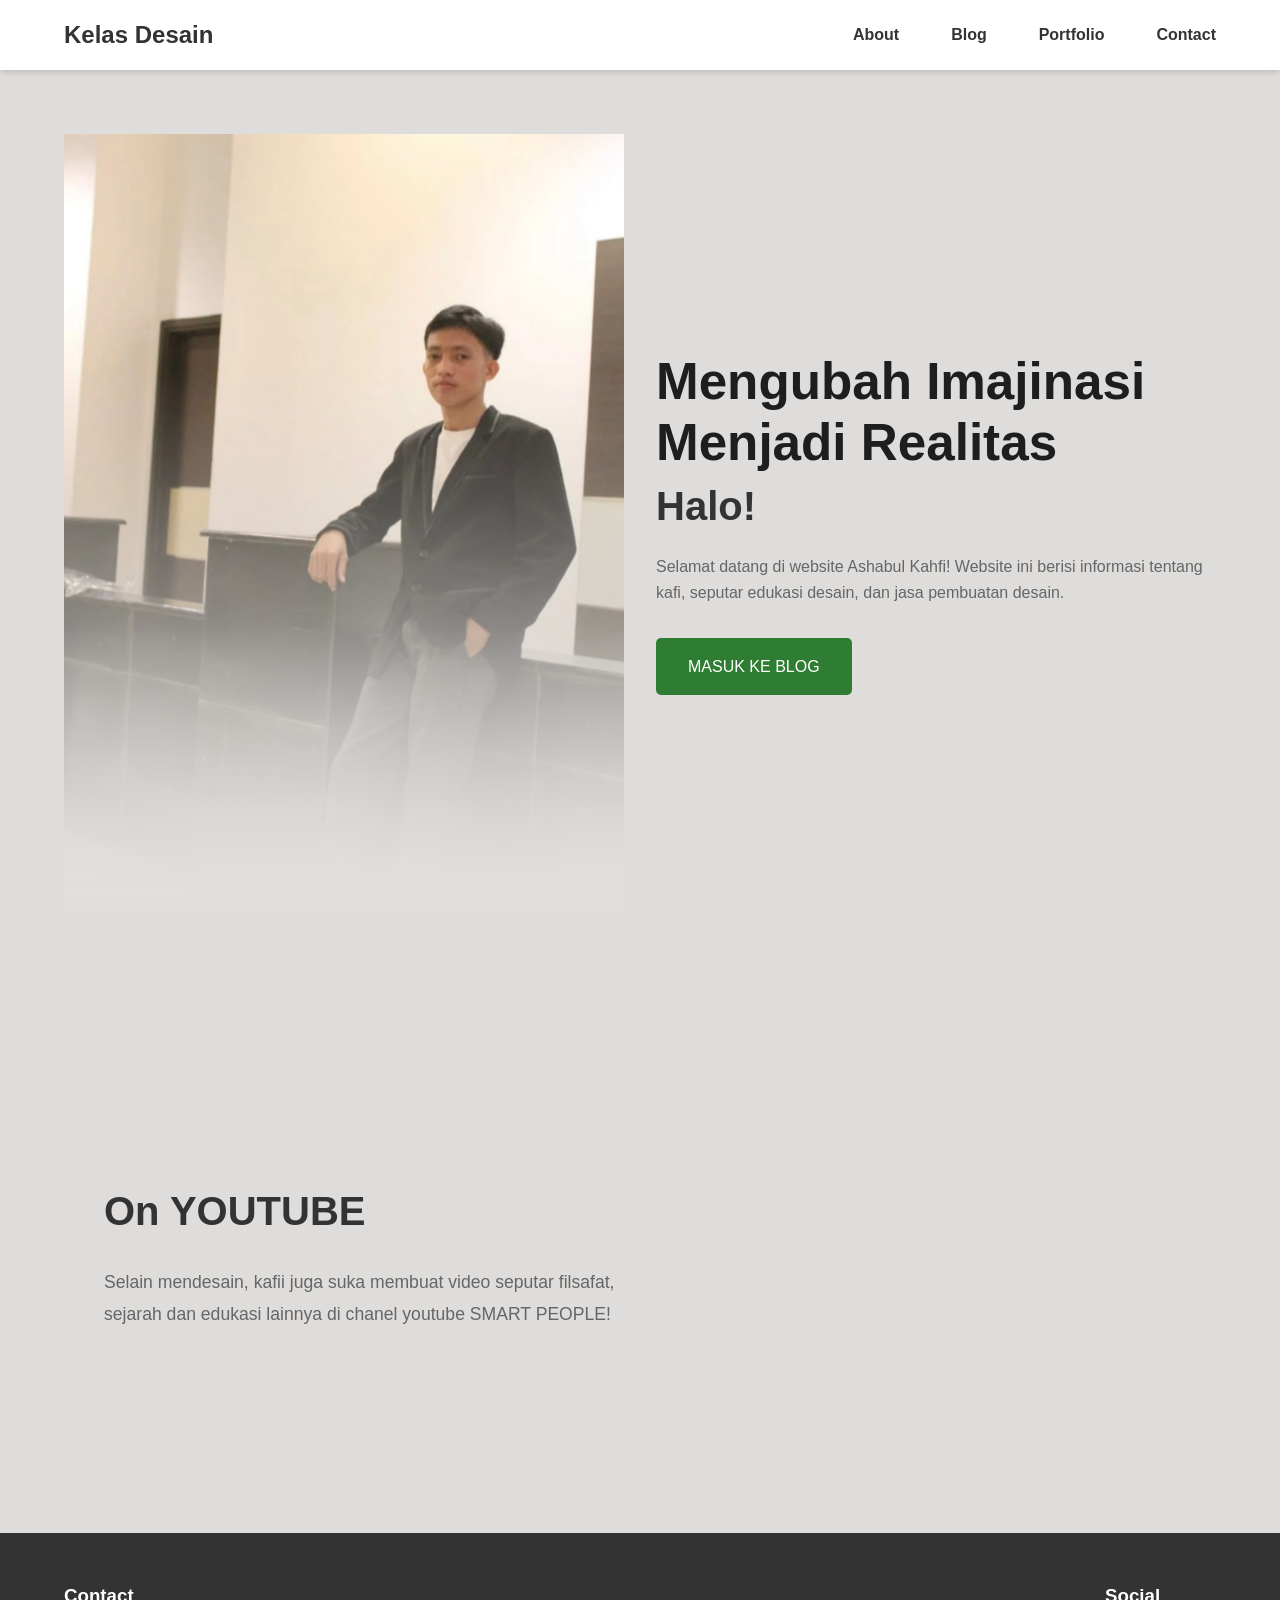
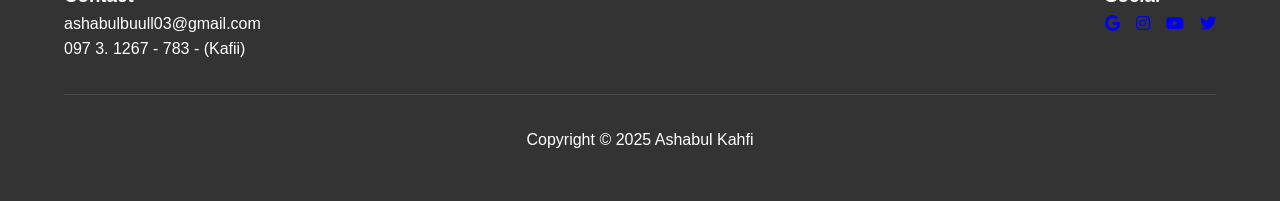
<file: Web Kafii/index.html>
<!DOCTYPE html>
<html lang="id">
<head>
    <meta charset="UTF-8">
    <meta name="viewport" content="width=device-width, initial-scale=1.0">
    <title>Kelas Desain - Ashabul Kahfi</title>
    <link rel="stylesheet" href="style.css">
     <link rel="stylesheet" href="https://cdnjs.cloudflare.com/ajax/libs/font-awesome/6.0.0/css/all.min.css">
</head>
<body>
    <!-- Header/Navbar -->
    <header>
       <div class="logo">
    <h1><a href="index.html" class="active">Kelas Desain</a></h1>
</div>
        <nav>
    <ul>
        <li><a href="about.html">About</a></li>
        <li><a href="blog.html">Blog</a></li>
        <li><a href="portofolio.html">Portfolio</a></li>
        <li><a href="contact.html">Contact</a></li>
    </ul>
</nav>
    </header>

    <!-- Hero Section -->
    <section class="hero">
        <div class="hero-content">
            <div class="hero-image">
                <img class="judul-zoom" src="images/kaa.png" alt="Ashabul Kahfi">
            </div>
            <div class="hero-text">
                <h1 class="judul-zoom">Mengubah Imajinasi Menjadi Realitas</h1>
               <h2 class="zoom-in">Halo!</h2>
<p class="zoom-in delay">Selamat datang di website Ashabul Kahfi! Website ini berisi informasi tentang kafi, seputar edukasi desain, dan jasa pembuatan desain.</p>
                <a href="blog.html" class="cta-button">MASUK KE BLOG</a>
            </div>
        </div>
    </section>

    <!-- YouTube Section -->
   <section class="youtube-section">
    <div class="youtube-content">
        <h2>On YOUTUBE</h2>
        <p>Selain mendesain, kafii juga suka membuat video seputar filsafat, sejarah dan edukasi lainnya di chanel youtube SMART PEOPLE!</p>
    </div>
    <div class="video-container">
        <iframe src="https://www.youtube.com/embed/p11w27lp5Cg?si=Sreh4kD2ENLr9nOO" frameborder="0" allow="accelerometer; autoplay; clipboard-write; encrypted-media; gyroscope; picture-in-picture" allowfullscreen></iframe>
    </div>
</section>

    <!-- Footer -->
    <footer>
        <div class="footer-content">
            <div class="contact">
                <h3>Contact</h3>
                <p>ashabulbuull03@gmail.com</p>
                <p>097 3. 1267 - 783 - (Kafii)</p>
            </div>
            <div class="social">
                <h3>Social</h3>
                <div class="social-icons">
                    <a href="#" class="social-icon"><i class="fab fa-google"></i></a>
                    <a href="https://www.instagram.com/imkahfii?igsh=YW9tcmI2eHExZW9m&utm_source=qr" class="social-icon"><i class="fab fa-instagram"></i></a>
                    <a href="https://www.youtube.com/@SMARTPEOPLE03" class="social-icon"><i class="fab fa-youtube"></i></a>
                    <a href="#" class="social-icon"><i class="fab fa-twitter"></i></a>
                </div>
            </div>
        </div>
        <div class="copyright">
            <p>Copyright © 2025 Ashabul Kahfi</p>
        </div>
    </footer>
</body>
</html>
</file>
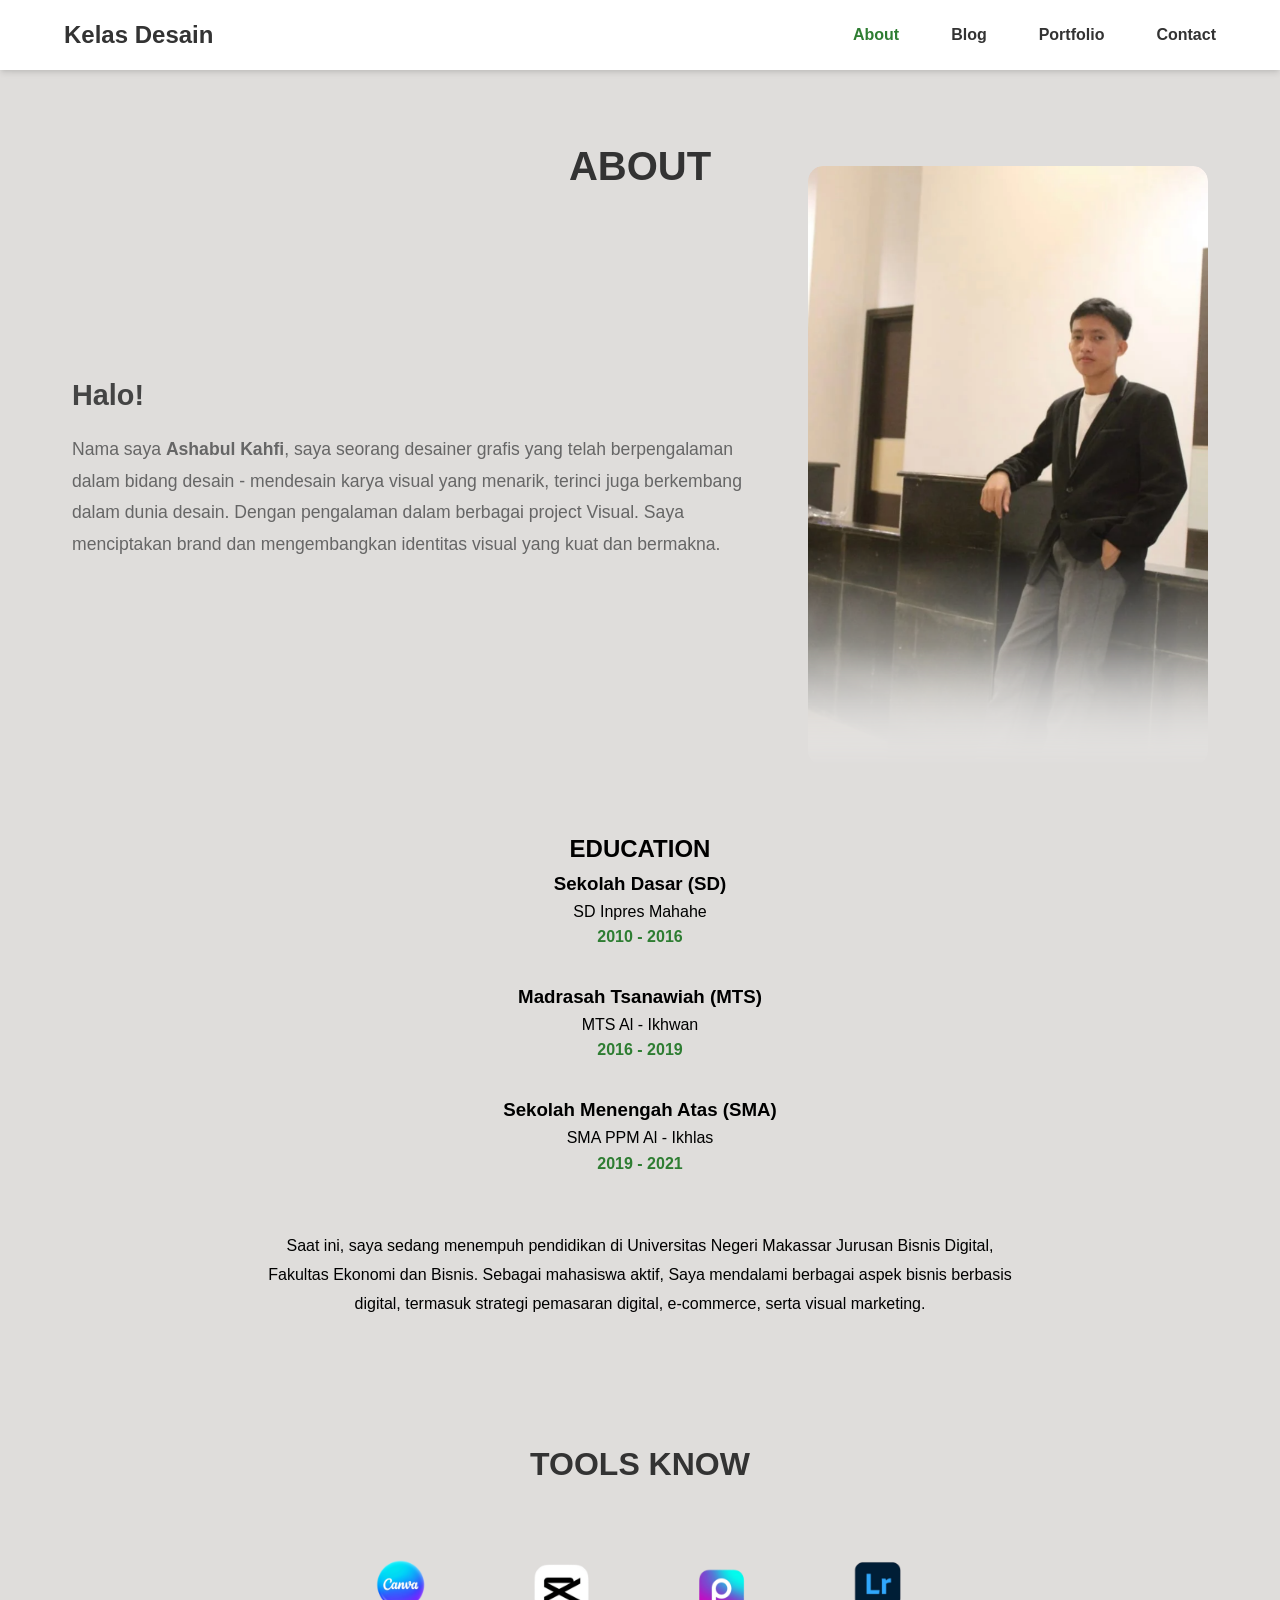
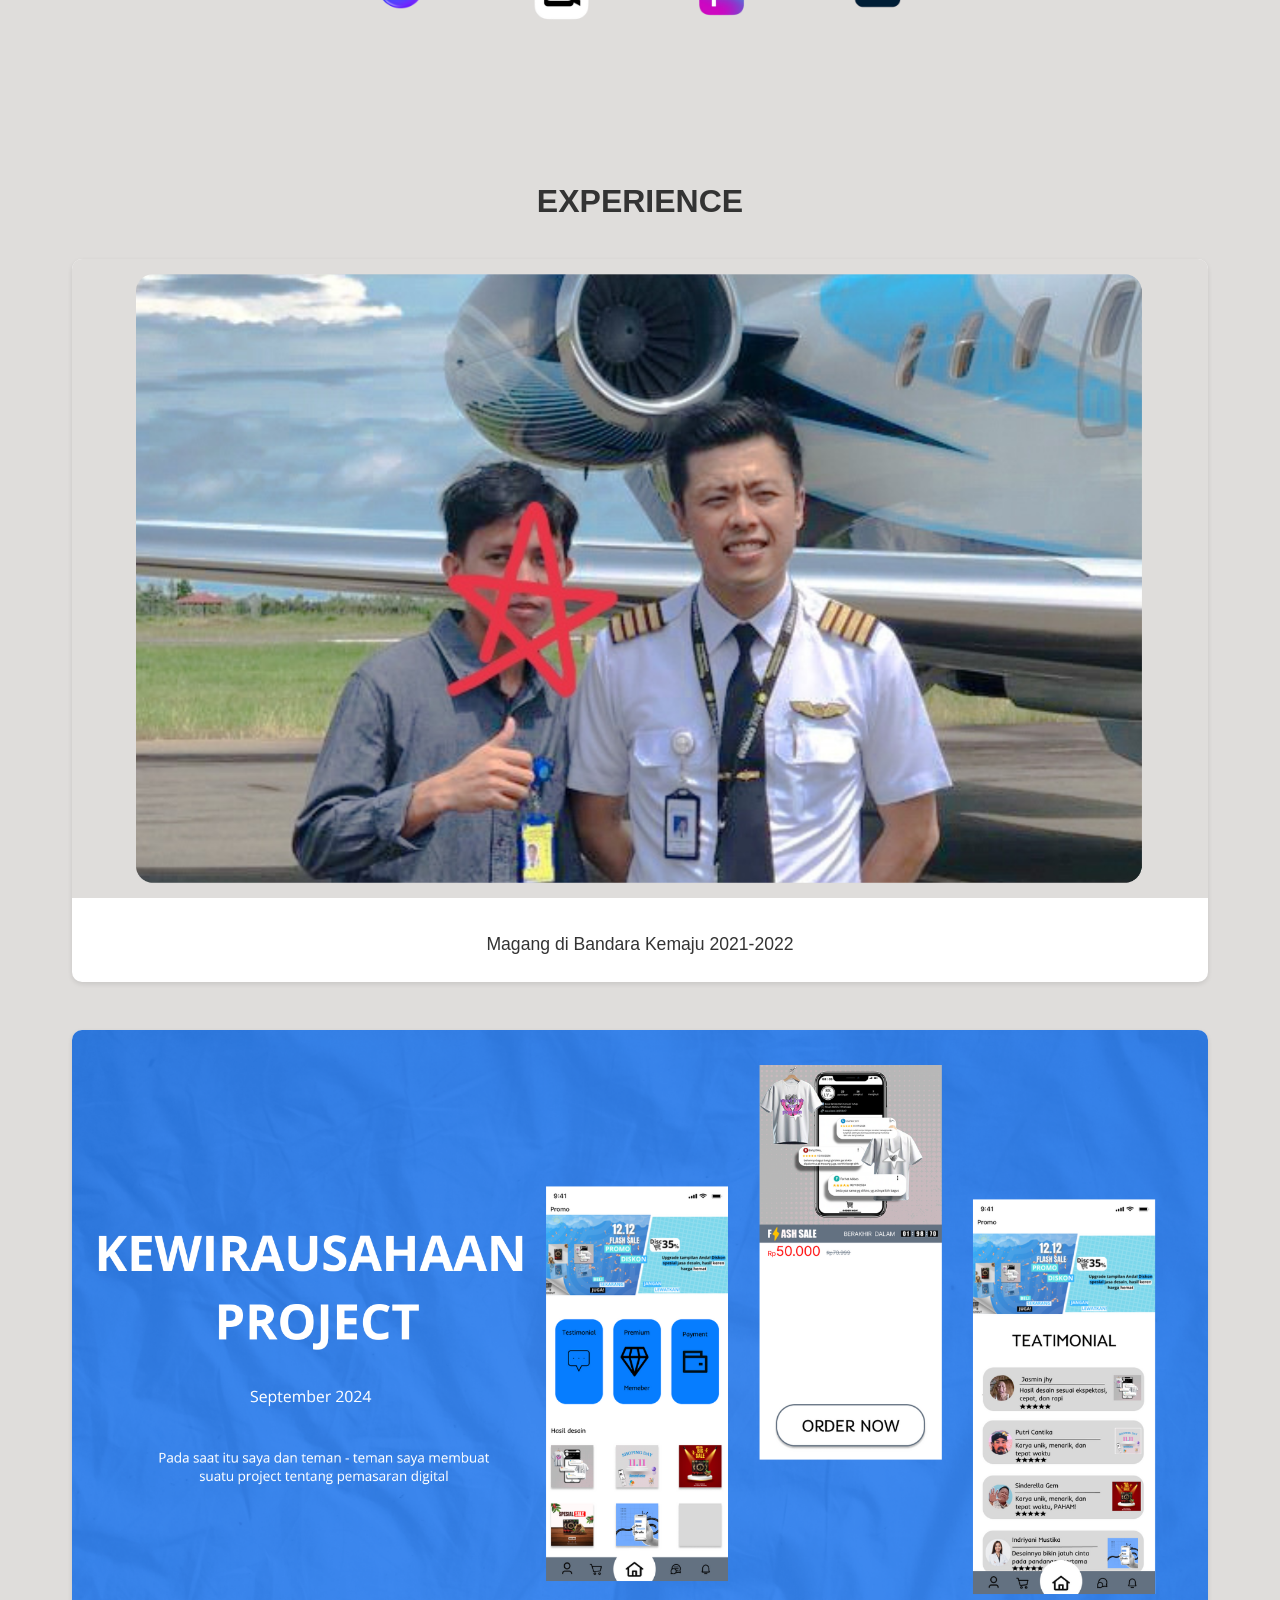
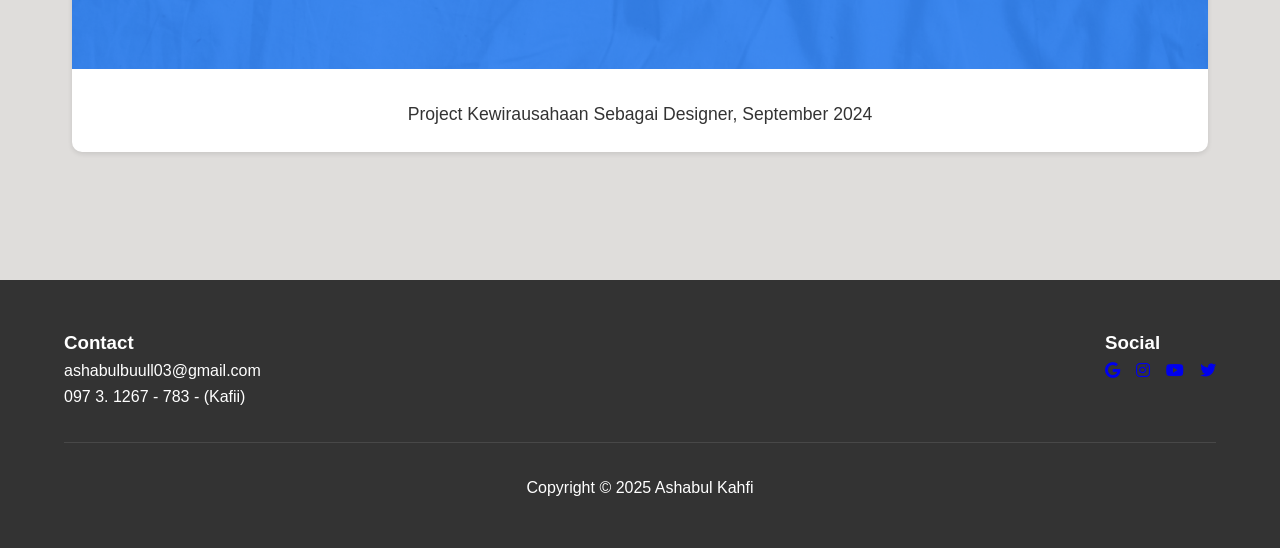
<file: Web Kafii/about.html>
<!DOCTYPE html>
<html lang="id">
<head>
    <meta charset="UTF-8">
    <meta name="viewport" content="width=device-width, initial-scale=1.0">
    <title>About - Ashabul Kahfi</title>
    <link rel="stylesheet" href="style.css">
    <link rel="stylesheet" href="https://cdnjs.cloudflare.com/ajax/libs/font-awesome/6.0.0/css/all.min.css">
</head>
<body>
    <header>
        <div class="logo">
    <h1><a href="index.html">Kelas Desain</a></h1>
</div>
       <nav>
    <ul>
        <li><a href="about.html" class="active">About</a></li>
        <li><a href="blog.html">Blog</a></li>
        <li><a href="portofolio.html">Portfolio</a></li>
        <li><a href="contact.html">Contact</a></li>
    </ul>
</nav>
    </header>

    <main class="about-container">
       <div class="profile-section">
    <div class="profile-content">
        <h1>ABOUT</h1>
        <h2 class="zoom-in delay">Halo!</h2>
        <p class="zoom-in delay">Nama saya <strong>Ashabul Kahfi</strong>, saya seorang desainer grafis yang telah berpengalaman dalam bidang desain - mendesain karya visual yang menarik, terinci juga berkembang dalam dunia desain. Dengan pengalaman dalam berbagai project Visual. Saya menciptakan brand dan mengembangkan identitas visual yang kuat dan bermakna.</p>
    </div>
    
    <div class="profile-card">
        <img  class="zoom-in delay"src="images/kaa.png" alt="Ashabul Kahfi">
    </div>
</div>
                <h2>EDUCATION</h2>
                <div class="education-timeline">
                    <div class="education-item">
                        <div class="education-content">
                            <h3>Sekolah Dasar (SD)</h3>
                            <p>SD Inpres Mahahe</p>
                            <span class="year">2010 - 2016</span>
                        </div>
                    </div>

                    <div class="education-item">
                        <div class="education-content">
                            <h3>Madrasah Tsanawiah (MTS)</h3>
                            <p>MTS Al - Ikhwan</p>
                            <span class="year">2016 - 2019</span>
                        </div>
                    </div>

                    <div class="education-item">
                        <div class="education-content">
                            <h3>Sekolah Menengah Atas (SMA)</h3>
                            <p>SMA PPM Al - Ikhlas</p>
                            <span class="year">2019 - 2021</span>
                        </div>
                    </div>
                </div>

                <p class="current-education">
                    Saat ini, saya sedang menempuh pendidikan di Universitas Negeri Makassar Jurusan Bisnis Digital, Fakultas Ekonomi dan Bisnis. Sebagai mahasiswa aktif, Saya mendalami berbagai aspek bisnis berbasis digital, termasuk strategi pemasaran digital, e-commerce, serta visual marketing.
                </p>
            </div>

            <div class="tools-section">
                <h2>TOOLS KNOW</h2>
                <div class="tools-grid">
                    <div class="tool-item">
                        <img src="images/canvaaa.png" alt="Canva">
                    </div>
                    <div class="tool-item">
                        <img src="images/capcc.png" alt="Blender">
                    </div>
                    <div class="tool-item">
                        <img src="images/picsart.png" alt="Photoshop">
                    </div>
                    <div class="tool-item">
                        <img src="images/lr.png" alt="Lightroom">
                    </div>
                </div>
            </div>

            <div class="experience-section">
                <h2>EXPERIENCE</h2>
                <div class="experience-grid">
                    <div class="experience-card">
                        <img src="images/1212.png" alt="Magang di Bandara">
                        <p>Magang di Bandara Kemaju 2021-2022</p>
                    </div>
                    <div class="experience-card">
                        <img src="images/kk.png" alt="Project Kewirausahaan">
                        <p>Project Kewirausahaan Sebagai Designer, September 2024</p>
                    </div>
                </div>
            </div>
        </div>
    </main>
    <footer>
        <div class="footer-content">
            <div class="contact">
                <h3>Contact</h3>
                <p>ashabulbuull03@gmail.com</p>
                <p>097 3. 1267 - 783 - (Kafii)</p>
            </div>
            <div class="social">
                <h3>Social</h3>
                <div class="social-icons">
                    <a href="#" class="social-icon"><i class="fab fa-google"></i></a>
                    <a href="https://www.instagram.com/imkahfii?igsh=YW9tcmI2eHExZW9m&utm_source=qr" class="social-icon"><i class="fab fa-instagram"></i></a>
                    <a href="https://www.youtube.com/@SMARTPEOPLE03" class="social-icon"><i class="fab fa-youtube"></i></a>
                    <a href="#" class="social-icon"><i class="fab fa-twitter"></i></a>
                </div>
            </div>
        </div>
        <div class="copyright">
            <p>Copyright © 2025 Ashabul Kahfi</p>
        </div>
    </footer>
</body>
</html>
</file>
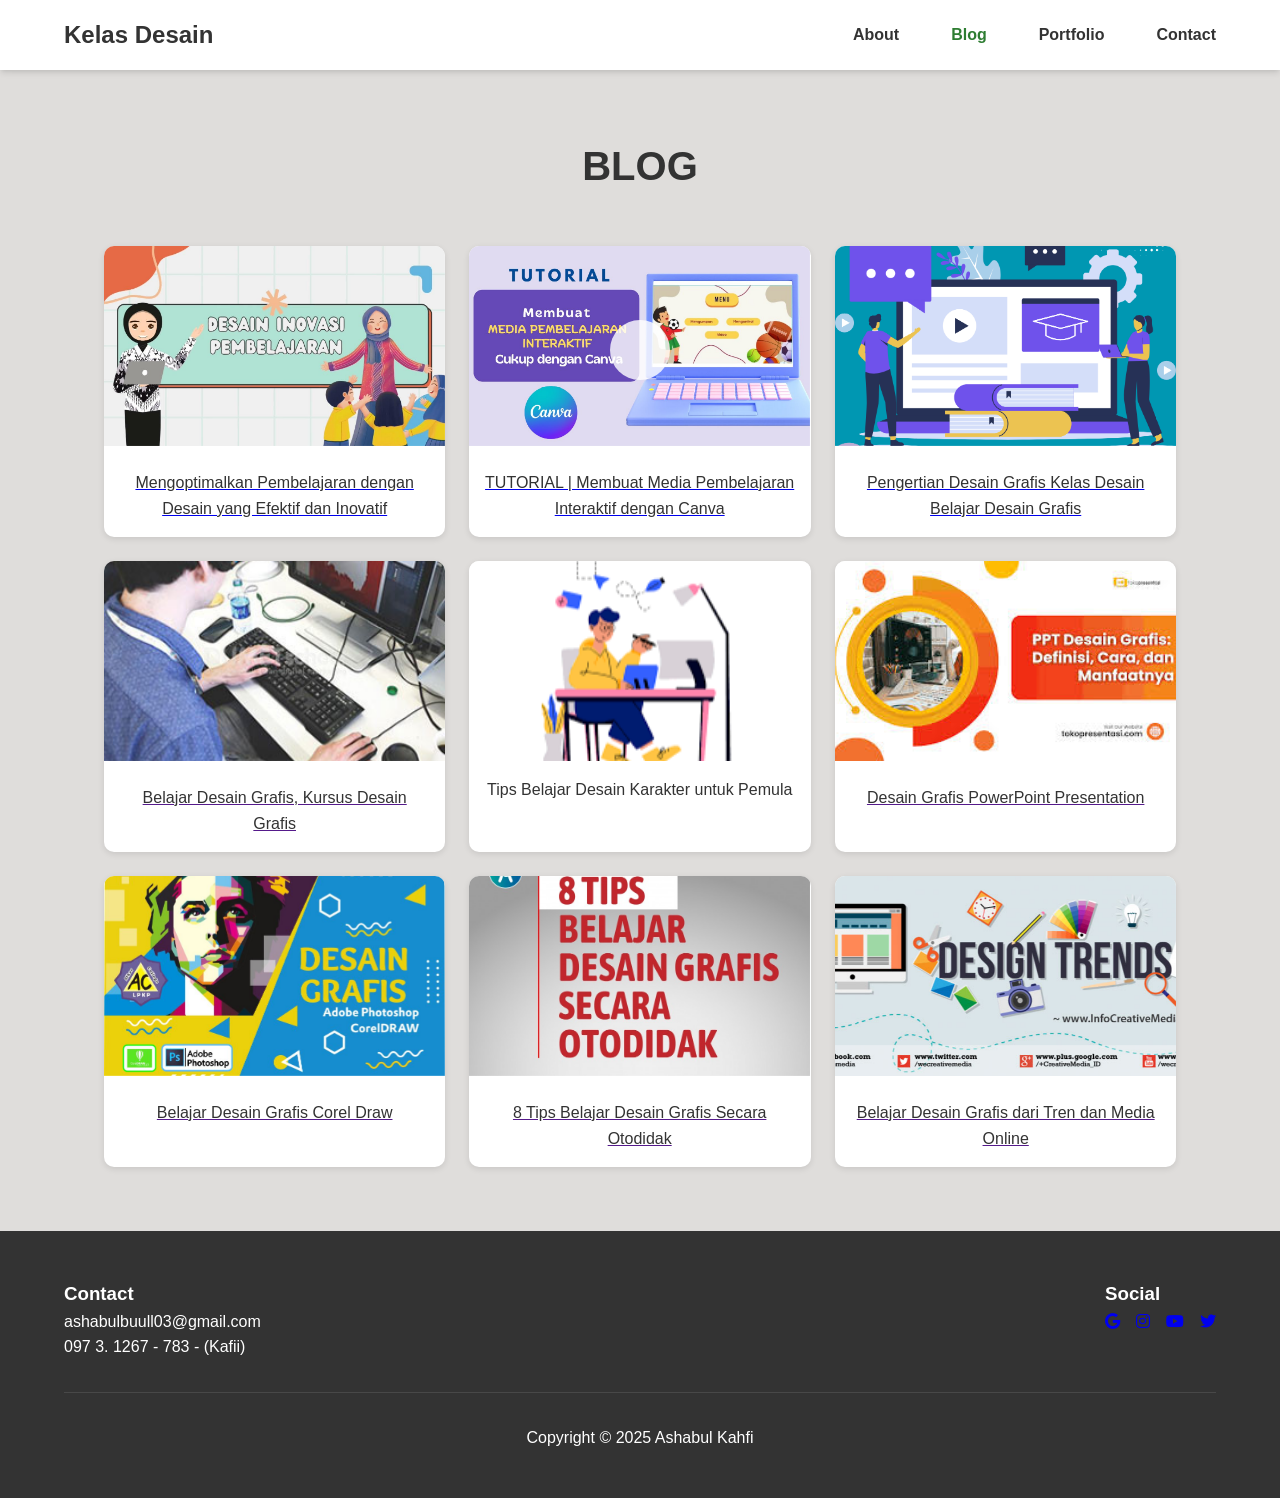
<file: Web Kafii/blog.html>
<!DOCTYPE html>
<html lang="id">
<head>
    <meta charset="UTF-8">
    <meta name="viewport" content="width=device-width, initial-scale=1.0">
    <title>Blog Edukasi Desain Grafis</title>
    <link rel="stylesheet" href="style.css">
    <link rel="stylesheet" href="https://cdnjs.cloudflare.com/ajax/libs/font-awesome/6.0.0/css/all.min.css">
</head>
<body>
    <header>
        <div class="logo">
    <h1><a href="index.html">Kelas Desain</a></h1>
</div>
         <nav>
    <ul>
        <li><a href="about.html">About</a></li>
        <li><a href="blog.html" class="active">Blog</a></li>
        <li><a href="portofolio.html">Portfolio</a></li>
        <li><a href="contact.html">Contact</a></li>
    </ul>
</nav>
    </header>

    <main>
        <section class="blog-section">
            <h1 class="blog-title">BLOG</h1>

            <div class="blog-grid">

                <!-- Card 1 -->
                <article class="blog-card">
                    <a href="https://youtu.be/7jl9oNpxETY?si=MNAGlE9ehiVFvO0r">
                    <img class="zoom-in delay"src="images/beljarrr.jpg" alt="Media Pembelajaran">
                    <p class="zoom-in delay">Mengoptimalkan Pembelajaran dengan Desain yang Efektif dan Inovatif</p>
                    </a>
                </article>

                <!-- Card 2 (Video thumbnail) -->
                <article class="blog-card">
                    <a href="https://www.youtube.com/watch?app=desktop&v=ZoGpDnATTBw">
                    <div class="video-thumbnail">
                        <img class="zoom-in delay"src="images/maxresdefault.jpg" alt="Tutorial Canva">
                        <div class="play-button" aria-label="Play video"></div>
                    </div>
                    <p class="zoom-in delay">TUTORIAL | Membuat Media Pembelajaran Interaktif dengan Canva</p>
                    </a>
                </article>

                <!-- Card 3 -->
                <article class="blog-card">
                    <a href="https://nbfsoft.com/desain-pembelajaran/">
                    <img class="zoom-in delay"src="images/desain-pembelajaran.png" alt="Pengertian Desain Grafis">
                    <p class="zoom-in delay">Pengertian Desain Grafis Kelas Desain Belajar Desain Grafis</p>
                    </a>
                </article>

                <!-- Card 4 -->
                <article class="blog-card">
                    <a href="">
                    <img class="zoom-in delay" src="images/belajar-desain-grafis.jpg" alt="Belajar Desain Grafis">
                    <p class="zoom-in delay">Belajar Desain Grafis, Kursus Desain Grafis</p>
                    </a>
                </article>

                <!-- Card 5 -->
                <article class="blog-card">
                    <a href=""></a>
                    <img class="zoom-in delay" src="images/download.png" alt="Tips Karakter Desain">
                    <p class="zoom-in delay">Tips Belajar Desain Karakter untuk Pemula</p>
                    </a>
                </article>

                <!-- Card 6 -->
                <article class="blog-card">
                    <a href="">
                    <img class="zoom-in delay" src="images/ppt.jpeg" alt="PowerPoint Design">
                    <p class="zoom-in delay">Desain Grafis PowerPoint Presentation</p>
                    </a>
                </article>

                <!-- Card 7 -->
                <article class="blog-card">
                    <a href="">
                    <img class="zoom-in delay" src="images/Desain-Grafis-Adobe-Corel.jpg" alt="Corel Draw">
                    <p class="zoom-in delay">Belajar Desain Grafis Corel Draw</p>
                    </a>
                </article>

                <!-- Card 8 -->
                <article class="blog-card">
                    <a href="">
                    <img class="zoom-in delay"src="images/9019794-tanpa-kursus-tips-belajar-desain-grafis-secara-otodidak.jpg" alt="Desain Otodidak">
                    <p class="zoom-in delay">8 Tips Belajar Desain Grafis Secara Otodidak</p>
                    </a>
                </article>

                <!-- Card 9 -->
                <article class="blog-card">
                    <a href="">
                    <img class="zoom-in delay" src="images/Belajar-Desain-Grafis-di-Surabaya.jpg" alt="Tren Desain">
                    <p class="zoom-in delay">Belajar Desain Grafis dari Tren dan Media Online</p>
                    </a>
                </article>

            </div>
        </section>
    </main>

    <footer>
        <div class="footer-content">
            <div class="contact">
                <h3>Contact</h3>
                <p>ashabulbuull03@gmail.com</p>
                <p>097 3. 1267 - 783 - (Kafii)</p>
            </div>
            <div class="social">
                <h3>Social</h3>
                <div class="social-icons">
                    <a href="#" class="social-icon"><i class="fab fa-google"></i></a>
                    <a href="https://www.instagram.com/imkahfii?igsh=YW9tcmI2eHExZW9m&utm_source=qr" class="social-icon"><i class="fab fa-instagram"></i></a>
                    <a href="https://www.youtube.com/@SMARTPEOPLE03" class="social-icon"><i class="fab fa-youtube"></i></a>
                    <a href="#" class="social-icon"><i class="fab fa-twitter"></i></a>
                </div>
            </div>
        </div>
        <div class="copyright">
            <p>Copyright © 2025 Ashabul Kahfi</p>
        </div>
    </footer>
</body>
</html>
</file>
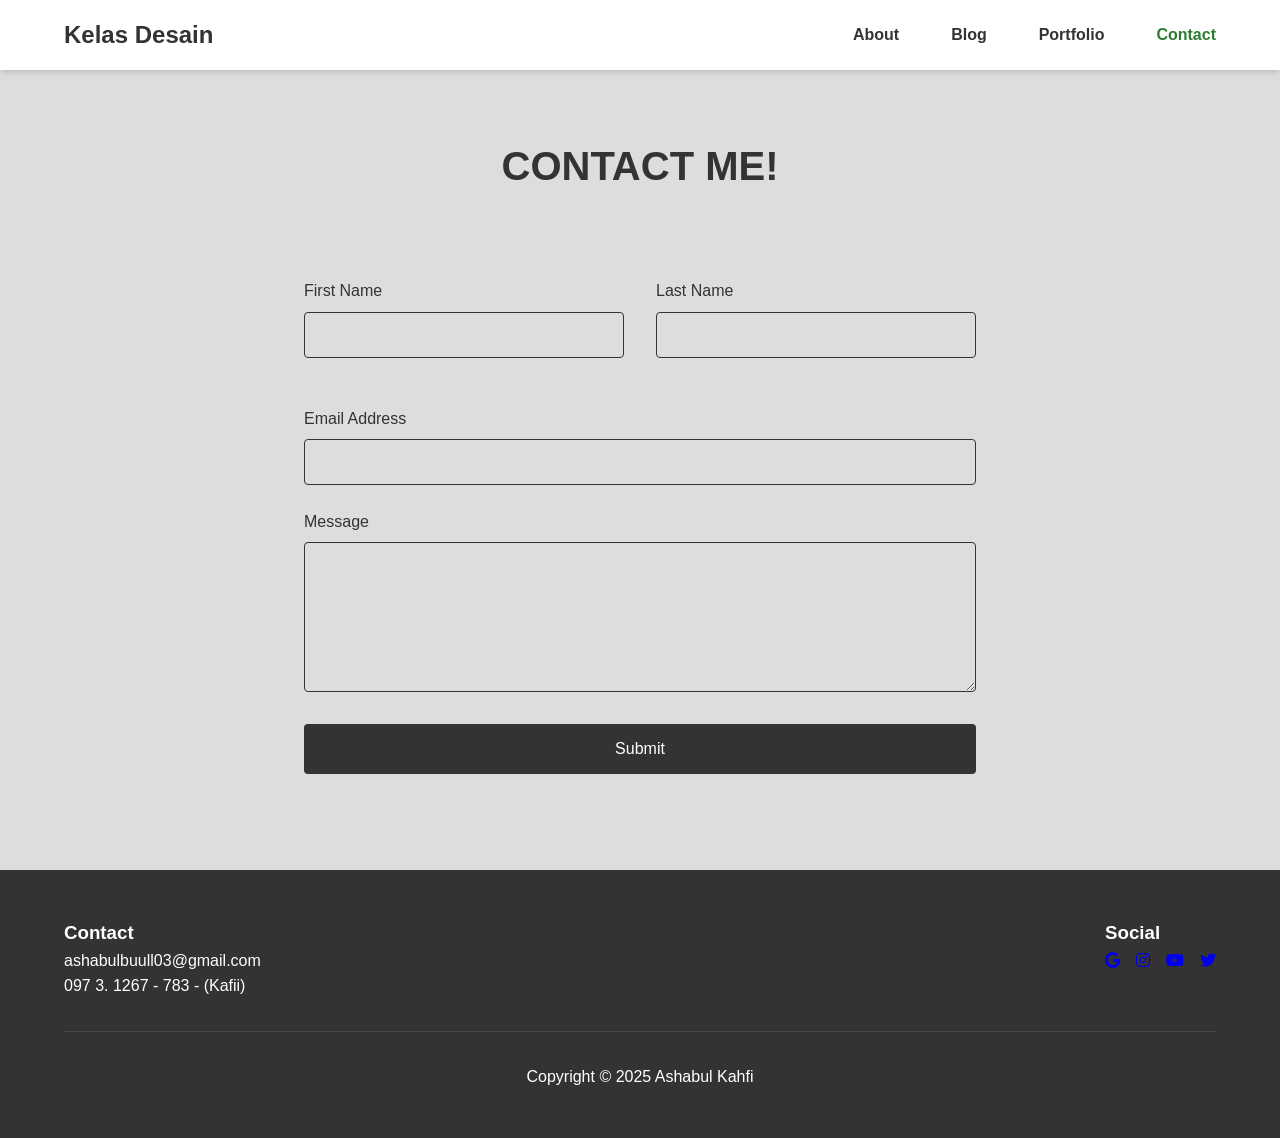
<file: Web Kafii/contact.html>
<!DOCTYPE html>
<html lang="id">
<head>
    <meta charset="UTF-8">
    <meta name="viewport" content="width=device-width, initial-scale=1.0">
    <title>Contact - Ashabul Kahfi</title>
    <link rel="stylesheet" href="style.css">
    <link rel="stylesheet" href="https://cdnjs.cloudflare.com/ajax/libs/font-awesome/6.0.0/css/all.min.css">
</head>
<body>
    <header>
        <div class="logo">
    <h1><a href="index.html">Kelas Desain</a></h1>
</div>
        <nav>
    <ul>
        <li><a href="about.html">About</a></li>
        <li><a href="blog.html">Blog</a></li>
        <li><a href="portofolio.html">Portfolio</a></li>
        <li><a href="contact.html" class="active">Contact</a></li>
    </ul>
</nav>
    </header>

    <main class="contact-container">
        <h1 class="contact-title">CONTACT ME!</h1>
        
        <form class="contact-form">
            <div class="form-row">
                <div class="form-group">
                    <label for="firstName">First Name</label>
                    <input type="text" id="firstName" name="firstName" required>
                </div>
                
                <div class="form-group">
                    <label for="lastName">Last Name</label>
                    <input type="text" id="lastName" name="lastName" required>
                </div>
            </div>

            <div class="form-group">
                <label for="email">Email Address</label>
                <input type="email" id="email" name="email" required>
            </div>

            <div class="form-group">
                <label for="message">Message</label>
                <textarea id="message" name="message" rows="6" required></textarea>
            </div>

            <button type="submit" class="submit-btn">Submit</button>
        </form>
    </main>

    <footer>
        <div class="footer-content">
            <div class="contact">
                <h3>Contact</h3>
                <p>ashabulbuull03@gmail.com</p>
                <p>097 3. 1267 - 783 - (Kafii)</p>
            </div>
            <div class="social">
                <h3>Social</h3>
                <div class="social-icons">
                    <a href="#" class="social-icon"><i class="fab fa-google"></i></a>
                    <a href="https://www.instagram.com/imkahfii?igsh=YW9tcmI2eHExZW9m&utm_source=qr" class="social-icon"><i class="fab fa-instagram"></i></a>
                    <a href="https://www.youtube.com/@SMARTPEOPLE03" class="social-icon"><i class="fab fa-youtube"></i></a>
                    <a href="#" class="social-icon"><i class="fab fa-twitter"></i></a>
                </div>
            </div>
        </div>
        <div class="copyright">
            <p>Copyright © 2025 Ashabul Kahfi</p>
        </div>
    </footer>
</body>
</html>
</file>
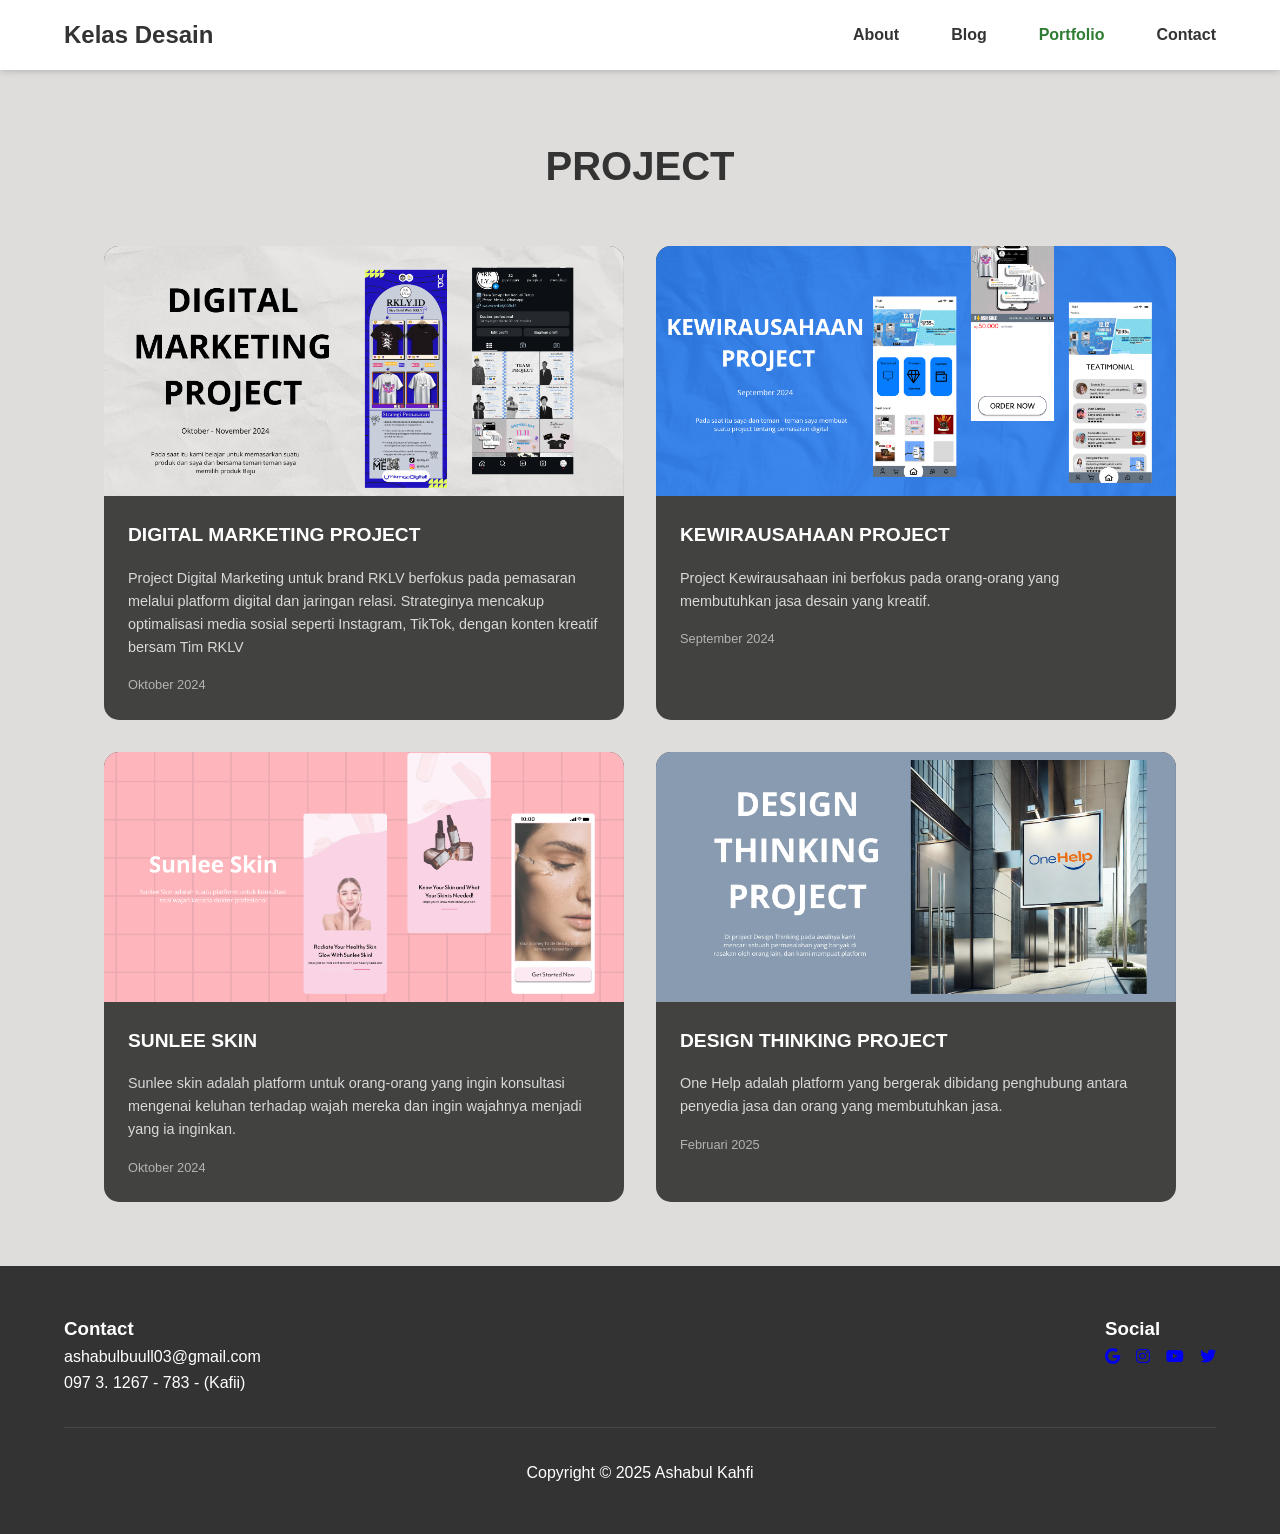
<file: Web Kafii/portofolio.html>
<!DOCTYPE html>
<html lang="id">
<head>
    <meta charset="UTF-8">
    <meta name="viewport" content="width=device-width, initial-scale=1.0">
    <title>Project - Ashabul Kahfi</title>
    <link rel="stylesheet" href="style.css">
    <link rel="stylesheet" href="https://cdnjs.cloudflare.com/ajax/libs/font-awesome/6.0.0/css/all.min.css">
</head>
<body>
    <header>
        <div class = "logo">
    <h1><a href="index.html">Kelas Desain</a></h1>
</div>
         <nav>
    <ul>
        <li><a href="about.html">About</a></li>
        <li><a href="blog.html">Blog</a></li>
        <li><a href="portofolio.html" class="active">Portfolio</a></li>
        <li><a href="contact.html">Contact</a></li>
    </ul>
</nav>
    </header>

    <main class="project-section">
        <h1 class="project-title">PROJECT</h1>
        
        <div class="project-grid">
            <!-- Digital Marketing Project -->
            <div class="project-card">
                <div class="project-image">
                    <img class="zoom-in delay"src="images/kekel.png" alt="Digital Marketing Project">
                </div>
                <div class="project-content">
                    <h3 class="zoom-in delay">DIGITAL MARKETING PROJECT</h3>
                    <p class="zoom-in delay">Project Digital Marketing untuk brand RKLV berfokus pada pemasaran melalui platform digital dan jaringan relasi. Strateginya mencakup optimalisasi media sosial seperti Instagram, TikTok, dengan konten kreatif bersam Tim RKLV</p>
                    <span class="project-date">Oktober 2024</span>
                </div>
            </div>

            <!-- Kewirausahaan Project -->
            <div class="project-card">
                <div  class="project-image">
                    <img class="zoom-in delay"src="images/kk.png" alt="Kewirausahaan Project">
                </div>
                <div class="project-content">
                    <h3 class="zoom-in delay">KEWIRAUSAHAAN PROJECT</h3>
                    <p class="zoom-in delay">Project Kewirausahaan ini berfokus pada orang-orang yang membutuhkan jasa desain yang kreatif.</p>
                    <span class="project-date">September 2024</span>
                </div>
            </div>

            <!-- Sunlee Skin Project -->
            <div class="project-card">
                <div class="project-image">
                    <img class="zoom-in delay"src="images/ko.png" alt="Sunlee Skin Project">
                </div>
                <div class="project-content">
                    <h3 class="zoom-in delay">SUNLEE SKIN</h3>
                    <p class="zoom-in delay">Sunlee skin adalah platform untuk orang-orang yang ingin konsultasi mengenai keluhan terhadap wajah mereka dan ingin wajahnya menjadi yang ia inginkan.</p>
                    <span class="project-date">Oktober 2024</span>
                </div>
            </div>

            <!-- Design Thinking Project -->
            <div class="project-card">
                <div class="project-image">
                    <img class="zoom-in delay"src="images/dd.png" alt="Design Thinking Project">
                </div>
                <div class="project-content">
                    <h3 class="zoom-in delay">DESIGN THINKING PROJECT</h3>
                    <p class="zoom-in delay">One Help adalah platform yang bergerak dibidang penghubung antara penyedia jasa dan orang yang membutuhkan jasa.</p>
                    <span class="project-date">Februari 2025</span>
                </div>
            </div>
        </div>
    </main>

    <footer>
        <div class="footer-content">
            <div class="contact">
                <h3>Contact</h3>
                <p>ashabulbuull03@gmail.com</p>
                <p>097 3. 1267 - 783 - (Kafii)</p>
            </div>
            <div class="social">
                <h3>Social</h3>
                <div class="social-icons">
                    <a href="#" class="social-icon"><i class="fab fa-google"></i></a>
                    <a href="https://www.instagram.com/imkahfii?igsh=YW9tcmI2eHExZW9m&utm_source=qr" class="social-icon"><i class="fab fa-instagram"></i></a>
                    <a href="https://www.youtube.com/@SMARTPEOPLE03" class="social-icon"><i class="fab fa-youtube"></i></a>
                    <a href="#" class="social-icon"><i class="fab fa-twitter"></i></a>
                </div>
            </div>
        </div>
        <div class="copyright">
            <p>Copyright © 2025 Ashabul Kahfi</p>
        </div>
    </footer>
</body>
</html>
</file>
<file: Web Kafii/style.css>
/* Reset CSS */
* {
    margin: 0;
    padding: 0;
    box-sizing: border-box;
}

body {
    font-family: Arial, sans-serif;
    line-height: 1.6;
    background-color: #dfdddb;
}

/* Header Styles */
header {
    display: flex;
    justify-content: space-between;
    align-items: center;
    padding: 1rem 5%;
    background-color: #ffffff;
    box-shadow: 0 4px 6px -1px rgba(0, 0, 0, 0.1), 0 2px 4px -1px rgba(0, 0, 0, 0.06);
    position: sticky;
    top: 0;
    z-index: 1000;
}
.logo h1 {
    color: #333;
    font-size: 1.5rem;
}
.navbar {
  display: flex;
  justify-content: space-between;
  align-items: center;
  padding: 20px;
}

nav ul {
    display: flex;
  list-style: none;
  gap: 20px;
}

nav ul li {
    margin-left: 2rem;
}

nav ul li a {
    text-decoration: none;
    color: #333;
    font-weight: bold;
}

nav ul li a.active {
    color: #2E7D32;
}

nav ul li a.active::after {
    width: 100%;
    background: #2E7D32;
}
.menu-toggle {
    display: none;
}

/* Hero Section */
.hero {
    padding: 4rem 5%;
    background-color: #dfdddb;
    position: relative;
    overflow: hidden;
    min-height: 80vh;
}

.hero-content {
    display: flex;
    align-items: center;
    gap: 2rem;
    position: relative;
    z-index: 1;
}

.hero-image {
    flex: 1;
    position: relative;
    overflow: hidden;
}

.hero-image img {
    max-width: 100%;
    height: auto;
    display: block;
    position: relative;
    z-index: 1;
}

.hero-image::after {
    content: '';
    position: absolute;
    left: 0;
    right: 0;
    bottom: 0;
    height: 70%;
    background: linear-gradient(
        to bottom,
        rgba(223, 221, 219, 0) 0%,
        rgba(223, 221, 219, 0.6) 50%,
        rgba(223, 221, 219, 0.95) 100%
    );
    z-index: 2;
    pointer-events: none;
}

.hero-text {
    flex: 1;
}

.hero-text h2 {
    font-size: 2.5rem;
    margin-bottom: 1rem;
    color: #333;
}

.hero-text h3 {
    font-size: 1.8rem;
    margin-bottom: 1rem;
    color: #444;
}

.hero-text p {
    margin-bottom: 2rem;
    color: #666;
}

.cta-button {
    display: inline-block;
    padding: 1rem 2rem;
    background-color: #2E7D32;
    color: white;
    text-decoration: none;
    border-radius: 5px;
    transition: background-color 0.3s;
}

.cta-button:hover {
    background-color: #1B5E20;
}

/* YouTube Section */
.youtube-section {
    padding: 4rem 5%;
    max-width: 1200px;
    margin: 0 auto;
    display: flex;
    align-items: center; /* Mengubah alignment ke tengah */
    justify-content: space-between;
    gap: 3rem;
}

.youtube-content {
   flex: 1;
    text-align: left;
    display: flex;
     flex-direction: column;
    justify-content: center; /* Menambahkan vertical centering */
}

.youtube-section h2 {
   font-size: 2.5rem;
    margin-bottom: 1.5rem;
    color: #333;
}

.youtube-section p {
    font-size: 1.1rem;
    line-height: 1.8;
    color: #666;
     margin-bottom: 0; /* Menghapus margin bottom */
}

/* ... existing code ... */

.video-container {
    flex: 1;
    position: relative;
    padding-bottom: 40%;
    height: 0;
    overflow: hidden;
    margin-top: 0; 
}

.video-container iframe {
   position: absolute;
    top: 50%; /* Mengubah posisi vertikal */
    left: 0;
    width: 100%;
    height: 70%;
    border-radius: 15px;
    transform: translateY(-50%); /* Menambahkan transform untuk centering sempurna */
}



/* Responsive Design */
@media (max-width: 768px) {
    .youtube-section {
         flex-direction: column;
        text-align: center;
        gap: 2rem;
    }
    .youtube-content {
        text-align: center;
    }
}

/* Footer */
footer {
    background-color: #333;
    color: white;
    padding: 3rem 5%;
}

.footer-content {
    display: flex;
    justify-content: space-between;
    margin-bottom: 2rem;
}

.social-icons {
    display: flex;
    gap: 1rem;
}

.social-icons a img {
    width: 30px;
    height: 30px;
}

.copyright {
    text-align: center;
    padding-top: 2rem;
    border-top: 1px solid rgba(255,255,255,0.1);
}

/* Responsive Design */
@media (max-width: 768px) {
    .menu-toggle {
        display: block;
        cursor: pointer;
    }

    nav ul {
        display: none;
    }

    .hero-content {
        flex-direction: column;
        text-align: center;
    }

    .footer-content {
        flex-direction: column;
        gap: 2rem;
        text-align: center;
    }

    .social-icons {
        justify-content: center;
    }
}

/* ... existing code ... */

/* Section Headings */
/* ... existing code ... */

/* About Container */
.about-container {
    max-width: 1200px;
    margin: 0 auto;
    padding: 4rem 2rem;
    background-color: #dfdddb;
    position: relative;
}

.profile-section {
    display: flex;
    align-items: flex-start;
    gap: 3rem;
    margin-bottom: 4rem;
}

.profile-card {
    position: relative;
    width: 300px;
    height: 500px;
    border-radius: 20px;
    overflow: hidden;
    padding: 10px;
}

.profile-card img {
    width: 100%;
    height: 100%;
    object-fit: cover;
    border-radius: 15px;
}


.about-container::after {
    content: '';
    position: absolute;
    bottom: 0;
    right: 0;
    width: 200px;
    height: 200px;
    opacity: 0.1;
    border-radius: 100% 0 0 0;
    z-index: 0;
}

/* Responsive Design */
@media (max-width: 768px) {
    .profile-section {
        flex-direction: column;
        align-items: center;
    }

    .profile-card {
        width: 250px;
        height: 400px;
    }

    .about-container::before,
    .about-container::after {
        width: 150px;
        height: 150px;
    }
}

/* Education Section */
.education-section {
    text-align: center;
    padding: 4rem 0;
}

.education-section h2 {
    font-size: 2rem;
    margin-bottom: 2rem;
    text-align: center;
}

.education-list {
    max-width: 600px;
    margin: 0 auto;
}

.education-item {
    margin-bottom: 2rem;
    text-align: center;
}

.education-item .school {
    font-weight: bold;
    font-size: 1.2rem;
    color: #333;
}

.education-item .school-name {
    color: #666;
    margin: 0.5rem 0;
}

.education-item .year {
    color: #2E7D32;
    font-weight: bold;
}

.current-education {
    max-width: 800px;
    margin: 2rem auto;
    padding: 1.5rem;
    background-color: #dfdddb;
    text-align: center;
    line-height: 1.8;
}

/* Tools Section */
.tools-section {
    text-align: center;
    padding: 4rem 0;
}

.tools-section h2 {
    font-size: 2rem;
    margin-bottom: 2rem;
    color: #333;
}

.tools-grid {
    display: grid;
    grid-template-columns: repeat(4, 1fr);
    gap: 2rem;
    max-width: 600px;
    margin: 0 auto;
}

.tool-item {
    background: transparent; /* Mengubah background menjadi transparan */
    padding: 0; /* Menghapus padding */
    border-radius: 0; /* Menghapus border radius */
    display: flex;
    justify-content: center;
    align-items: center;
    aspect-ratio: 1/1;
}

.tool-item img {
    width: 80%; /* Mengurangi ukuran gambar sedikit */
    height: 80%;
    object-fit: contain;
    padding: 0;
}

/* Experience Section */
.experience-section {
    text-align: center;
    padding: 4rem 0;
}

.experience-section h2 {
    font-size: 2rem;
    margin-bottom: 2rem;
    color: #333;
}

.experience-items {
    display: flex;
    flex-direction: column;
    gap: 2rem;
    max-width: 800px;
    margin: 0 auto;
}

.experience-card:not(:last-child) {
    margin-bottom: 3rem; /* Cadangan jika gap tidak jalan */
}
.experience-card {
    background: #fff;
    border-radius: 10px;
    overflow: hidden;
    box-shadow: 0 2px 5px rgba(0,0,0,0.1);
}

.experience-card img {
    width: 100%;
    height: 100%;
    object-fit: cover;
}

.experience-card p {
    padding: 1.5rem;
    color: #333;
    font-size: 1.1rem;
}

/* Responsive Design */
@media (max-width: 768px) {
    .tools-grid {
        grid-template-columns: repeat(2, 1fr);
        gap: 1rem;
    }

    .container {
        padding: 1rem;
    }

    .education-list,
    .current-education,
    .experience-items {
        max-width: 100%;
    }
}

/* Project Section */
.project-section {
    padding: 4rem 5%;
    max-width: 1200px;
    margin: 0 auto;
    position: relative;
}

.project-title {
    text-align: center;
    font-size: 2.5rem;
    color: #333;
    margin-bottom: 3rem;
    font-weight: bold;
}

.project-grid {
    display: grid;
    grid-template-columns: repeat(2, 1fr);
    gap: 2rem;
    margin: 0 auto;
    max-width: 1100px;
}

.project-card {
    background: rgba(0, 0, 0, 0.7);
    border-radius: 15px;
    overflow: hidden;
    transition: transform 0.3s ease;
    height: 100%;
}

.project-card:hover {
    transform: translateY(-5px);
}

.project-image {
    width: 100%;
    height: 250px;
    overflow: hidden;
}

.project-image img {
    width: 100%;
    height: 100%;
    object-fit: cover;
}

.project-content {
    padding: 1.5rem;
    color: white;
}

.project-content h3 {
    font-size: 1.2rem;
    margin-bottom: 1rem;
    color: white;
}

.project-content p {
    font-size: 0.9rem;
    line-height: 1.6;
    margin-bottom: 1rem;
    color: rgba(255, 255, 255, 0.8);
}

.project-date {
    display: block;
    font-size: 0.8rem;
    color: rgba(255, 255, 255, 0.6);
    margin-top: 0.5rem;
}

/* Responsive Design */
@media (max-width: 992px) {
    .project-grid {
        grid-template-columns: 1fr;
        gap: 1.5rem;
        padding: 0 1rem;
    }

    .project-image {
        height: 200px;
    }
}

@media (max-width: 576px) {
    .project-title {
        font-size: 2rem;
    }

    .project-content {
        padding: 1rem;
    }

    .project-content h3 {
        font-size: 1.1rem;
    }

    .project-content p {
        font-size: 0.85rem;
    }
}

/* Responsive Design */
@media (max-width: 992px) {
    .project-grid {
        grid-template-columns: 1fr;
        gap: 1.5rem;
        padding: 0 1rem;
    }

    .project-image {
        height: 200px;
    }
}

@media (max-width: 576px) {
    .project-title {
        font-size: 2rem;
    }

    .project-content {
        padding: 1rem;
    }

    .project-content h3 {
        font-size: 1.1rem;
    }

    .project-content p {
        font-size: 0.85rem;
    }
}

/* Blog Section */
.blog-section {
    padding: 4rem 5%;
    max-width: 1200px;
    margin: auto;
    
}

.blog-title {
    text-align: center;
    font-size: 2.5rem;
    color: #333;
    margin-bottom: 3rem;
    font-weight: bold;
}

.blog-grid {
    display: grid;
    grid-template-columns: repeat(auto-fill, minmax(280px, 1fr));
    gap: 1.5rem;
}

.blog-card {
    background: #fff;
    border-radius: 10px;
    overflow: hidden;
    box-shadow: 0 2px 6px rgba(0, 0, 0, 0.1);
    transition: transform 0.3s ease;
    display: flex;
    flex-direction: column;
}

.blog-card:hover {
    transform: translateY(-5px);
}

.blog-card img {
    width: 100%;
    height: 200px;
    object-fit: cover;
}

.blog-card p {
    padding: 1rem;
    font-size: 1rem;
    color: #333;
    text-align: center;
    margin: 0;
}

.video-thumbnail {
    position: relative;
}

.video-thumbnail .play-button {
    position: absolute;
    top: 50%;
    left: 50%;
    transform: translate(-50%, -50%);
    width: 60px;
    height: 60px;
    background: rgba(255, 255, 255, 0.8);
    border-radius: 50%;
    background-image: url('https://upload.wikimedia.org/wikipedia/commons/7/75/YouTube_social_white_square_(2017).svg');
    background-size: 50%;
    background-repeat: no-repeat;
    background-position: center;
    cursor: pointer;
}


/* ... existing code ... */

/* Contact Section */
.contact-container {
    max-width: 800px;
    margin: 0 auto;
    padding: 4rem 2rem;
}

.contact-title {
    text-align: center;
    font-size: 2.5rem;
    color: #333;
    margin-bottom: 3rem;
    font-weight: bold;
}

.contact-form {
    background: transparent;
    padding: 2rem;
}

.form-row {
    display: flex;
    gap: 2rem;
    margin-bottom: 1.5rem;
}

.form-group {
    flex: 1;
    margin-bottom: 1.5rem;
}

.form-group label {
    display: block;
    margin-bottom: 0.5rem;
    color: #333;
    font-size: 1rem;
}

.form-group input,
.form-group textarea {
    width: 100%;
    padding: 0.8rem;
    border: 1px solid #333;
    border-radius: 4px;
    background: transparent;
    font-size: 1rem;
    color: #333;
}

.form-group textarea {
    resize: vertical;
    min-height: 150px;
}

.form-group input:focus,
.form-group textarea:focus {
    outline: none;
    border-color: #2E7D32;
}

/* Submit Button */
.submit-btn {
    display: block;
    width: 100%;
    padding: 1rem;
    background-color: #333;
    color: white;
    border: none;
    border-radius: 4px;
    font-size: 1rem;
    cursor: pointer;
    transition: background-color 0.3s ease;
    margin-top: 1rem;
}

.submit-btn:hover {
    background-color: #2E7D32;
}

/* Responsive Design untuk Contact Form */
@media (max-width: 768px) {
    .form-row {
        flex-direction: column;
        gap: 1rem;
    }

    .contact-container {
        padding: 2rem 1rem;
    }

    .contact-title {
        font-size: 2rem;
    }
}

/* About Container */
.about-container {
    max-width: 1200px;
    margin: 0 auto;
    padding: 4rem 2rem;
    background-color: #dfdddb;
    position: relative;
    text-align: center;
}

.profile-section {
     display: flex;
    align-items: center; 
    gap: 2rem;
    margin-bottom: 4rem;
    margin-top: 2rem;
}

.profile-card {
    flex: 0 0 400px;
    position: relative;
    height: 600px;
    overflow: hidden;
    background: transparent;
    padding: 0;
    border-radius: 0;
}

.profile-card img {
     width: 100%;
    height: 100%;
    object-fit: cover;
     mask-image: linear-gradient(to bottom, 
        rgba(0,0,0,1) 80%, 
        rgba(0,0,0,0)
    );
    -webkit-mask-image: linear-gradient(to bottom, 
        rgba(0,0,0,1) 80%, 
        rgba(0,0,0,0)
    );
}

.profile-content {
     flex: 1;
    padding-top: 0;
    text-align: left;
    display: flex;
    flex-direction: column;
    justify-content: center; 
}

.profile-content h1 {
    font-size: 2.5rem;
    margin-bottom: 2.5rem; 
    color: #333;
    color: #333;
    text-align: center; 
    position: absolute; 
    top: 4rem; 
    left: 50%; 
    transform: translateX(-50%); 
    width: 100%;
}

.profile-content h2 {
    font-size: 1.8rem;
    margin-bottom: 1rem;
    color: #444;
}

.profile-content p {
    font-size: 1.1rem;
    line-height: 1.8;
    color: #666;
}

/* Responsive Design */
@media (max-width: 768px) {
    .profile-section {
        flex-direction: column;
        align-items: center;
        text-align: center;
    }

    .profile-card {
        width: 100%; /* Mengubah untuk responsif penuh */
        height: 500px;
        margin-bottom: 2rem;
    }

    .profile-content {
        padding-top: 0;
    }
}


/* Header Styles */
.logo h1 {
    color: #333;
    font-size: 1.5rem;
}

.logo a {
    text-decoration: none;
    color: #333;
    transition: color 0.3s ease;
}

.logo a:hover {
    color: #2E7D32;
}
.typing {
  font-size: 2.5rem;
  font-weight: bold;
  white-space: nowrap;
  overflow: hidden;
  border-right: 3px solid #333;
  width: 0;
  animation: typing 5s steps(36, end) forwards, blink 0.7s step-end infinite;
}

@keyframes typing {
  from { width: 0 }
  to { width: 32ch } /* jumlah karakter */
}

@keyframes blink {
  50% { border-color: transparent }
}
.zoom-in {
  transform: scale(0);
  opacity: 0;
  animation: zoomIn 0.6s ease-out forwards;
}

.zoom-in.delay {
  animation-delay: 0.5s;
}

@keyframes zoomIn {
  from {
    transform: scale(0);
    opacity: 0;
  }
  to {
    transform: scale(1);
    opacity: 1;
  }
}
.judul-zoom {
  font-size: 3.2rem; /* Ukuran besar */
  font-weight: 600;  /* Tebal maksimal */
  line-height: 1.2;
  transform: scale(0);
  opacity: 0;
  animation: zoomInText 0.8s ease-out forwards;
  color: #1e1e1e; /* opsional: warna gelap solid */
}

@keyframes zoomInText {
  from {
    transform: scale(0);
    opacity: 0;
  }
  to {
    transform: scale(1);
    opacity: 1;
  }
}
</file>
